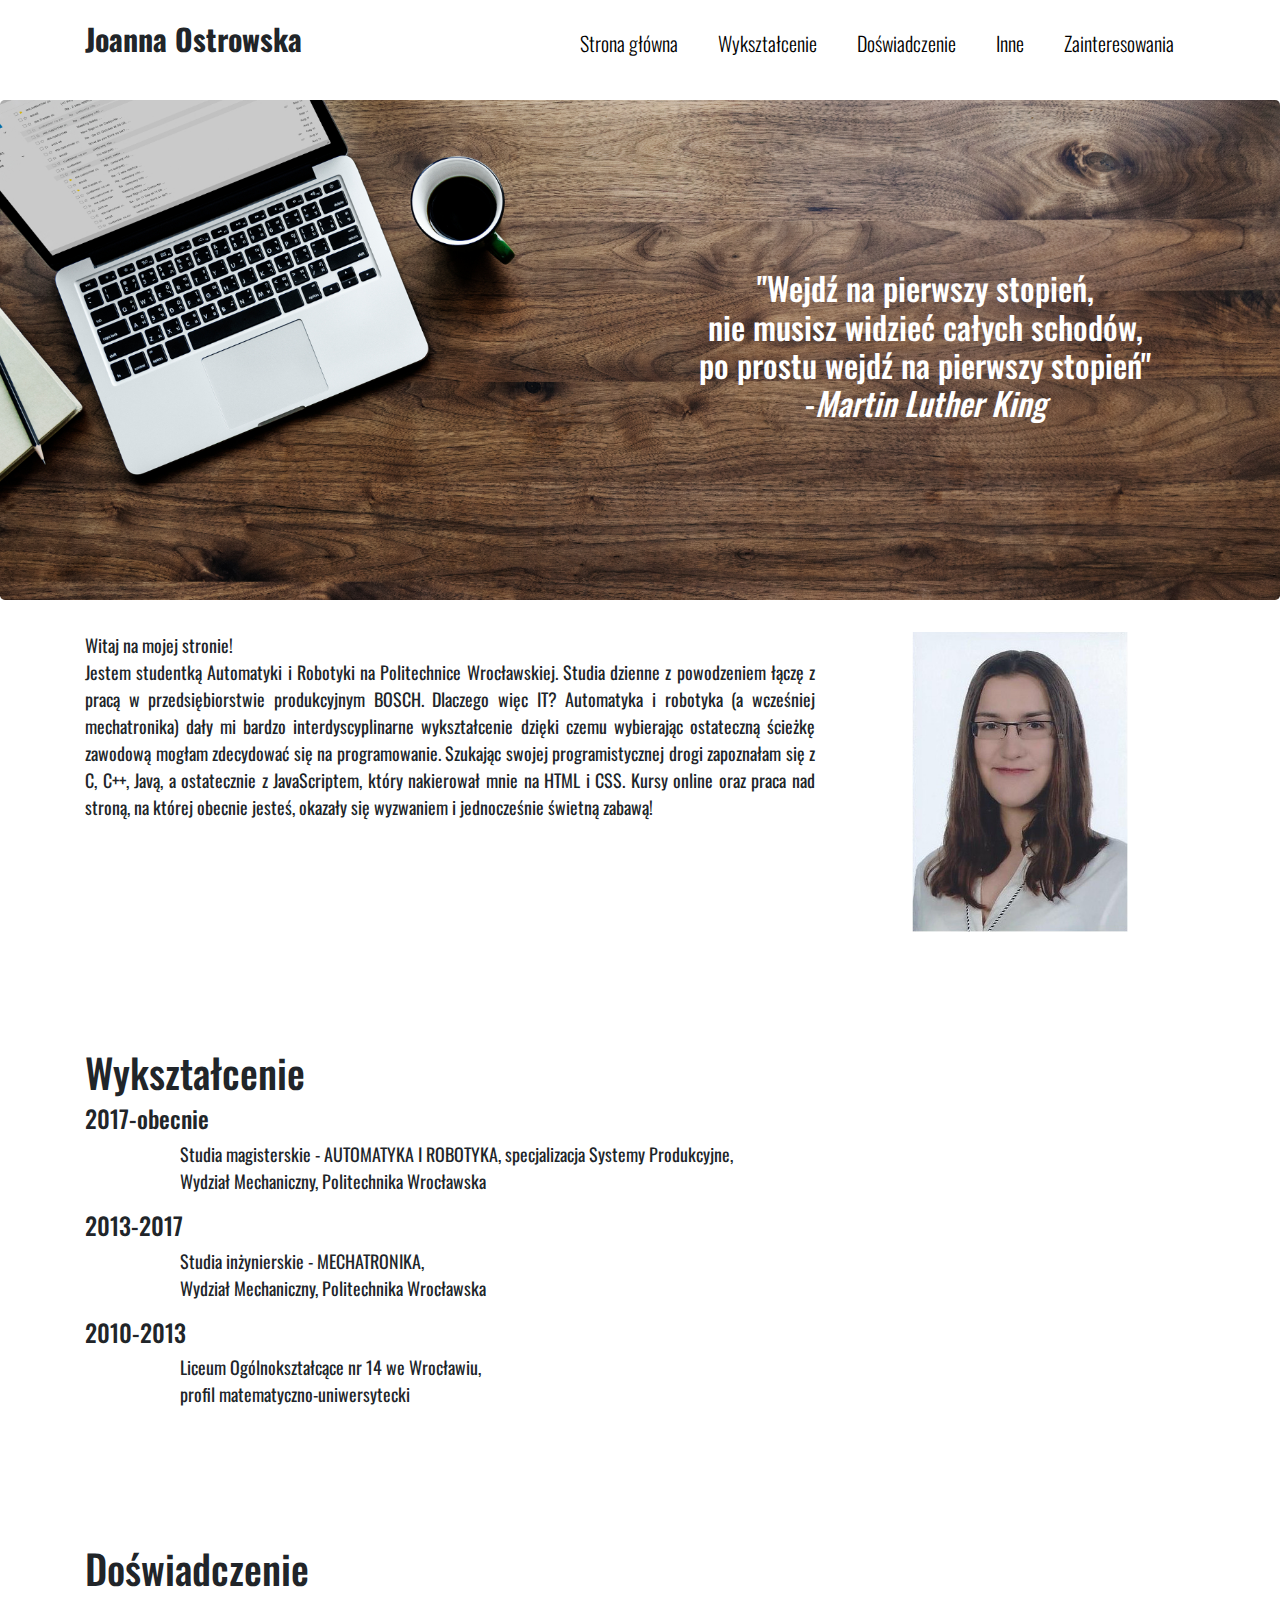
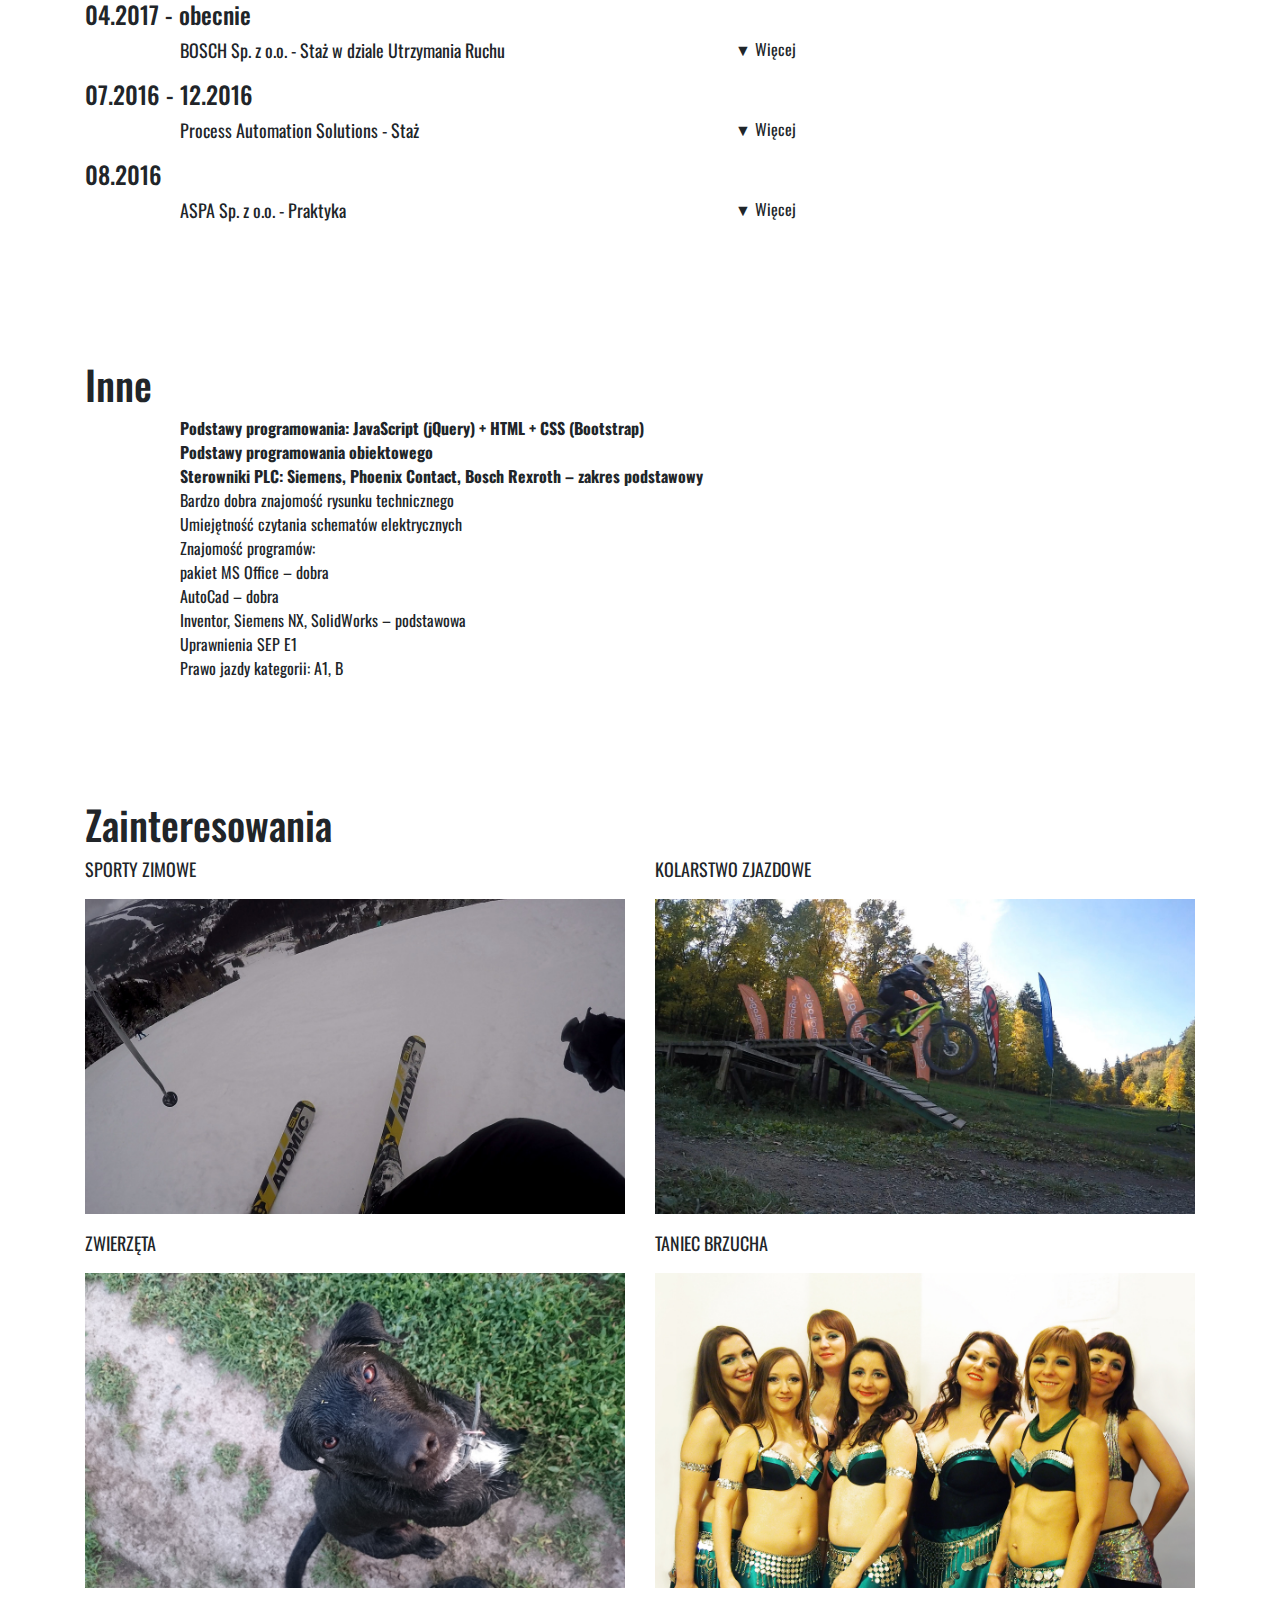
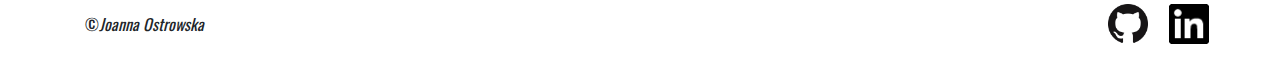
<file: index.html>
<!DOCTYPE html>
<html lang="en">
<head>
    <link href="https://fonts.googleapis.com/css?family=Oswald:300,400,700&amp;subset=latin-ext" rel="stylesheet"
          type='text/css'>
    <link rel="stylesheet" href="https://maxcdn.bootstrapcdn.com/bootstrap/4.0.0/css/bootstrap.min.css"
          integrity="sha384-Gn5384xqQ1aoWXA+058RXPxPg6fy4IWvTNh0E263XmFcJlSAwiGgFAW/dAiS6JXm" crossorigin="anonymous">
    <link href="css/main.css" rel="stylesheet" type="text/css">



    <meta charset="UTF-8">
    <title>Joanna Ostrowska</title>
    <link rel="icon" href="media/Icon.png"/>
</head>
<body>
<header>
    <div class="container">
        <div class="row">
            <h1 class="col-lg-4">Joanna Ostrowska</h1>
            <nav class="col-lg-8 navbar">
                <a class="nav-btn" href="#">Strona główna</a>
                <a class="nav-btn" href="#wyksztalcenie">Wykształcenie</a>
                <a class="nav-btn" href="#doswiadczenie">Doświadczenie</a>
                <a class="nav-btn" href="#inne">Inne</a>
                <a class="nav-btn" href="#zainteresowania">Zainteresowania</a>
            </nav>
        </div>
    </div>
</header>
<section class="jumbotron">

    <div class="container">
        <div class="row">
            <div class="col-lg-6"></div>

            <h2 class="col-lg-6">"Wejdź na pierwszy stopień,<br>nie musisz widzieć całych schodów,<br>po prostu wejdź
                na pierwszy stopień"<br>
                -<i>Martin Luther King</i></h2>

        </div>
    </div>
</section>

<section class="container">
    <div class="row">
        <figure class="col-lg-8" id="intro">
            <p>Witaj na mojej stronie!<br> Jestem studentką Automatyki i Robotyki na Politechnice Wrocławskiej. Studia
                dzienne z powodzeniem łączę z pracą w przedsiębiorstwie produkcyjnym BOSCH. Dlaczego więc IT? Automatyka
                i robotyka (a wcześniej mechatronika) dały mi bardzo interdyscyplinarne wykształcenie dzięki czemu
                wybierając ostateczną ścieżkę zawodową mogłam zdecydować się na programowanie. Szukając swojej
                programistycznej drogi zapoznałam się z C, C++, Javą, a ostatecznie z JavaScriptem, który nakierował
                mnie na HTML i CSS. Kursy online oraz praca nad stroną, na której obecnie jesteś, okazały się wyzwaniem
                i jednocześnie świetną zabawą!</p>
        </figure>
        <figure class="col-lg-4 text-center">
            <img src="media/Face.jpg" height="300px"/>
        </figure>
    </div>

</section>

<section class="container">
    <a id="wyksztalcenie">
        <h1>Wykształcenie</h1>
    </a>
    <div class="row">
        <ul class="col-lg-12">
            <li>
                <h4>2017-obecnie</h4>
                <div class="row">
                    <div class="col-lg-1"></div>
                    <p class="col-lg-11"> Studia magisterskie - AUTOMATYKA I ROBOTYKA, specjalizacja Systemy
                        Produkcyjne, <br>Wydział Mechaniczny, Politechnika Wrocławska</p>
                </div>
            </li>
            <li>
                <h4>2013-2017</h4>
                <div class="row">
                    <div class="col-lg-1"></div>
                    <p class="col-lg-11">Studia inżynierskie - MECHATRONIKA, <br>Wydział Mechaniczny, Politechnika
                        Wrocławska</p>
                </div>
            </li>
            <li>
                <h4>2010-2013</h4>
                <div class="row">
                    <div class="col-lg-1"></div>
                    <p class="col-lg-11">Liceum Ogólnokształcące nr 14 we Wrocławiu, <br>profil
                        matematyczno-uniwersytecki</p>
                </div>
            </li>
        </ul>
    </div>
</section>
<section class="container">
    <a id="doswiadczenie">
        <h1>Doświadczenie</h1>
    </a>
    <div class="row">
        <ul class="col-lg-12">
            <li class="bosch">
                <h4>04.2017 - obecnie</h4>
                <div class="row">
                    <div class="col-lg-1"></div>
                    <p class="col-lg-6">BOSCH Sp. z o.o. - Staż w dziale Utrzymania Ruchu</p>
                    <span class="rozwin-button">▼ Więcej</span>
                    <span class="zwin-button d-none">▲ Mniej</span>
                </div>
                <div class="row rozwin d-none">
                    <div class="col-lg-2"></div>
                    <ul id="tasks" class="col-lg-10">
                        <li>Tworzenie listy części zamiennych nowej linii produkcyjnej</li>
                        <li>Wspomaganie pracowników utrzymania ruchu w zadaniach bieżących (awarie i działanie
                            prewencyjne)</li>
                        <li>Tworzenie raportów dotyczących pracy działu</li>
                    </ul>
                </div>
            </li>
            <li class="pas">
                <h4>07.2016 - 12.2016</h4>
                <div class="row">
                    <div class="col-lg-1"></div>
                    <p class="col-lg-6">Process Automation Solutions - Staż</p>
                    <span class="rozwin-button">▼ Więcej</span>
                    <span class="zwin-button d-none">▲ Mniej</span>
                </div>
                <div class="row rozwin d-none">
                    <div class="col-lg-2"></div>
                    <ul id="tasks" class="col-lg-6">
                        <li>Wizualizacja procesów w systemach DCS (Siemens, Emerson)</li>
                    </ul>
                </div>
            </li>
            <li class="aspa">
                <h4>08.2016</h4>
                <div class="row">
                    <div class="col-lg-1"></div>
                    <p class="col-lg-6">ASPA Sp. z o.o. - Praktyka</p>
                    <span class="rozwin-button">▼ Więcej</span>
                    <span class="zwin-button d-none">▲ Mniej</span>

                </div>
                <div class="row rozwin d-none">
                    <div class="col-lg-2"></div>
                    <ul id="tasks" class="col-lg-6">
                        <li>Dział Konstrukcyjny - tworzenie rysunków technicznych</li>
                        <li>Dział Technologii i Produkcji - wspomaganie prac bieżących</li>
                        <li>Dział Elektroniki - lutowanie układów elektronicznych zgrzewarek</li>
                        <li>Dział Kontroli Jakości - kontrola jakości komponentów</li>
                    </ul>
                </div>
            </li>

        </ul>
    </div>
</section>
<section class="container">
    <a id="inne">
        <h1>Inne</h1>
    </a>
    <div class="row">
        <div class="col-lg-1"></div>
        <ul class="col-lg-11">
            <li><b>Podstawy programowania: JavaScript (jQuery) + HTML + CSS (Bootstrap)</b></li>
            <li><b>Podstawy programowania obiektowego</b></li>
            <li><b>Sterowniki PLC: Siemens, Phoenix Contact, Bosch Rexroth – zakres podstawowy</b></li>
            <li>Bardzo dobra znajomość rysunku technicznego</li>
            <li>Umiejętność czytania schematów elektrycznych</li>
            <li>Znajomość programów:</li>
            <li>pakiet MS Office – dobra</li>
            <li>AutoCad – dobra</li>
            <li>Inventor, Siemens NX, SolidWorks – podstawowa</li>
            <li>Uprawnienia SEP E1</li>
            <li>Prawo jazdy kategorii: A1, B</li>
        </ul>

    </div>
</section>
<section class="container">
    <a id="zainteresowania">
        <h1>Zainteresowania</h1>
    </a>
    <div class="row">
        <figure class="col-lg-6">
            <p>SPORTY ZIMOWE</p>
            <img src="media/Snow.JPG"/>
        </figure>
        <figure class="col-lg-6">
            <p>KOLARSTWO ZJAZDOWE</p>
            <img src="media/DH.JPG"/>
        </figure>
    </div>
    <div class="row">
        <figure class="col-lg-6">
            <p>ZWIERZĘTA</p>
            <img src="media/Zwierzeta.JPG"/>
        </figure>
        <figure class="col-lg-6">
            <p>TANIEC BRZUCHA</p>
            <img src="media/Belly.JPG"/>
        </figure>
    </div>
</section>
<footer>
    <div class="container">
        <div class="row">
            <p class="col-lg-4">&copy; <i>Joanna Ostrowska</i></p>
            <ul class="col-lg-8">
                <li class="col-lg-1"><a href="https://github.com/Yo-asia"> <img src="media/GitHub.png"/></a></li>
                <li class="col-lg-1"><a href="https://www.linkedin.com/in/joanna-ostrowska-03905b14b/"><img
                        src="media/LinkedIn.png"/></a></li>
            </ul>
        </div>
    </div>
</footer>

<script src="https://code.jquery.com/jquery-3.3.1.js"
        integrity="sha256-2Kok7MbOyxpgUVvAk/HJ2jigOSYS2auK4Pfzbm7uH60="
        crossorigin="anonymous"></script>
<script src="https://cdnjs.cloudflare.com/ajax/libs/popper.js/1.12.9/umd/popper.min.js"
        integrity="sha384-ApNbgh9B+Y1QKtv3Rn7W3mgPxhU9K/ScQsAP7hUibX39j7fakFPskvXusvfa0b4Q"
        crossorigin="anonymous"></script>
<script src="https://maxcdn.bootstrapcdn.com/bootstrap/4.0.0/js/bootstrap.min.js"
        integrity="sha384-JZR6Spejh4U02d8jOt6vLEHfe/JQGiRRSQQxSfFWpi1MquVdAyjUar5+76PVCmYl"
        crossorigin="anonymous"></script>
<script src='js/main.js'></script>
</body>


</html>
</file>
<file: css/main.css>
header, footer, section {
    font-family: Oswald;
}

header {
    position: sticky;
    top: 0;
    background-color: white;
    z-index: 5;
    -webkit-transition: all 1s ease;
    transition: all 1s ease;
    min-height: 100px;
    font-size: 20px;
}

header h1 {
    -webkit-transition: all 1s ease;
    transition: all 1s ease;
    font-weight: 700;
    font-size: 30px;
}

header .row,
footer .row {
    display: flex;
    align-items: center;
}

header .col-lg-8,
footer .col-lg-8 {
    display: flex;
    justify-content: flex-end;
}

header .col-lg-4,
footer .col-lg-4 {
    display: flex;
    justify-content: left;
}

header a {
    -webkit-transition: all 1s ease;
    transition: all 1s ease;
    padding: 10px;
    margin: 10px;
}

header.shrink {
    min-height: 50px;
}

header.shrink a {
    display: flex;
    align-item: center;
    border: none;
    padding: 5px;
    font-size: 15px;
    margin: 5px;
}

header.shrink h1 {
    font-size: 20px;
}

footer a {
    margin: 20px;
}

footer img {
    height: 40px;
    width: 40px;
    margin: auto;
}

footer ul,
section ul {
    list-style: none;
}

section h1{
    margin-top: 50px;
    padding-top: 50px;
}

section p{
    font-size: large;
}
section ul{
    margin-bottom: 20px;
}

.nav-btn {
    color: black;
    font-weight: 300;
}

.nav-btn:hover {
    color: white;
    text-decoration: none;
    background-color: black;
}

.jumbotron {
    display: flex;
    align-items: center;
    background-image: url("../media/Jumbotron.jpeg");
    background-size: cover;
    background-position: top;
    height: 500px;

}
.jumbotron h2{
    text-align: center;
    color: white;
}

.col-lg-1 {
    display: block;
    align-items: center;
    align-content: center;
}

.col-lg-6 img, .col-lg-6 video {
    width: 100%;
    object-position: center center;
}

.rozwin-button, .zwin-button{
    cursor: pointer;
}
.hide {
    display: none;
}

#tasks{
    list-style: disc;
}

#face{
    display: flex;
    align-items: center;
    justify-content: center;
    justify-items: center;
    height: 300px;
}
#intro{
    text-align: justify;
    text-justify: auto;
}
</file>
